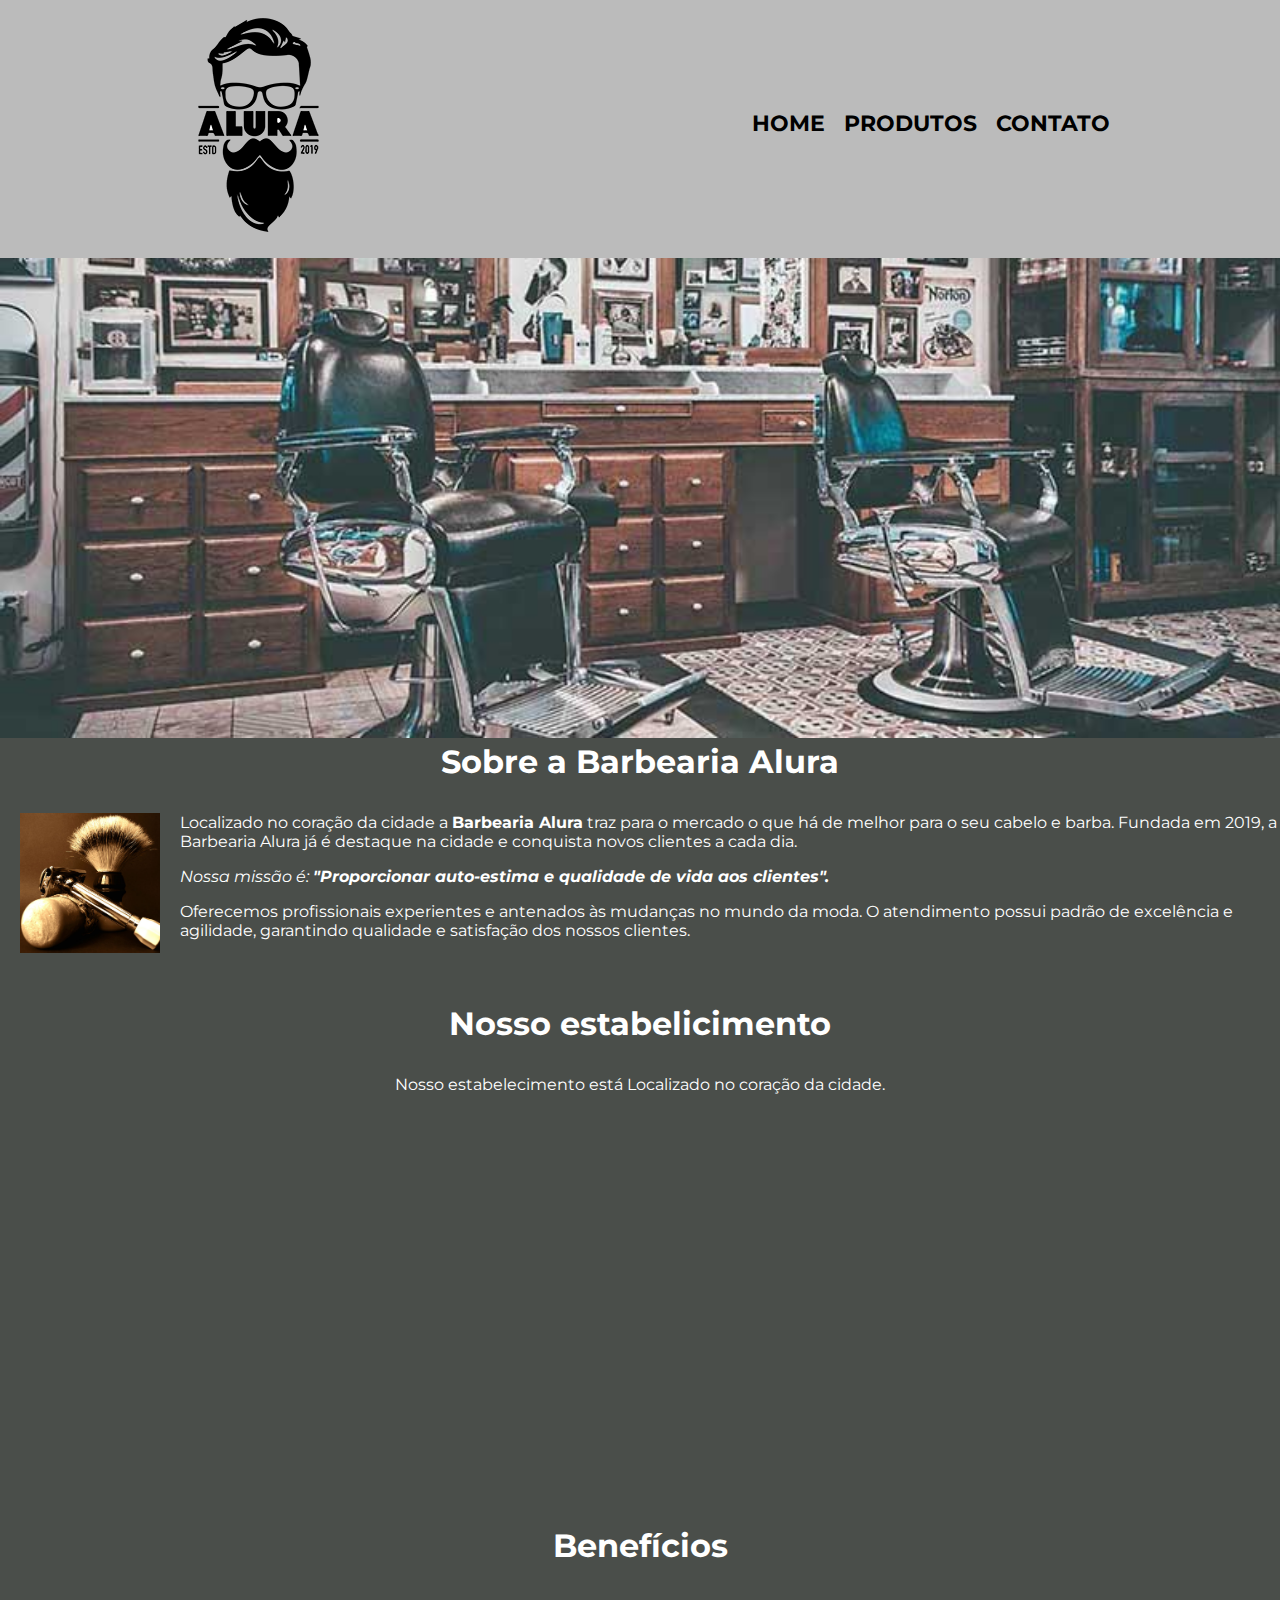
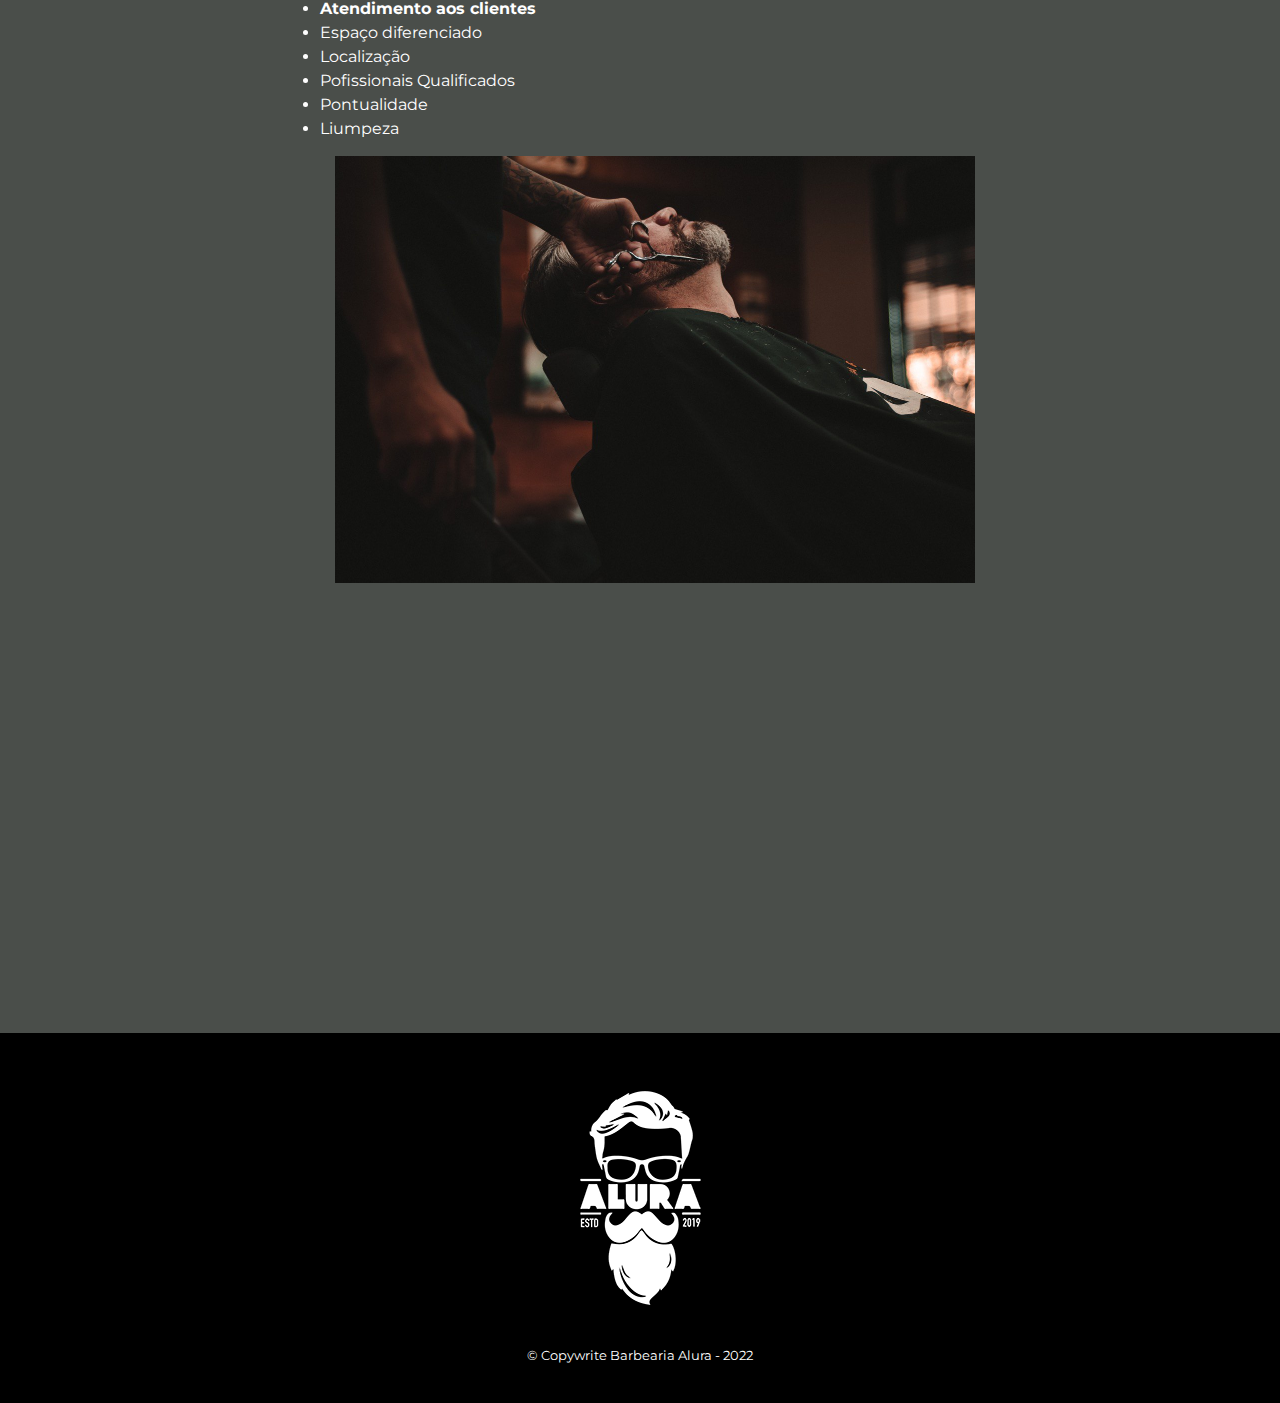
<file: index.html>
<!DOCTYPE  html>
<html lang="pt-br">
    <head> 
        <meta charset="UTF-8">
        <link rel="stylesheet" href="Assents/CSS/style.css">
        <link rel="stylesheet" href="Assents/CSS/menu.css">
        <link href="https://fonts.googleapis.com/css2?family=Montserrat&display=swap" rel="stylesheet">
        <title>Barbearia Alura </title>
    </head>
    <body>
        <header>
            <div class="caixa">
                <h1> <img src="Assents/imagens/logo.png" alt="Logo Barbearia Alura"> </h1>
                <nav>
                    <ul>
                        <li><a href="../index.html">Home</a></li>
                        <li><a href="Assents/produto.html">Produtos</a></li>
                        <li><a href="Assents/Contato.html">Contato</a></li>
                    </ul>
                </nav>
            </div>
        </header>        
        <main>

            <img class="banner" src="Assents/imagens/banner.jpg">

            <section class="principal">
                <h2 class="titulo-principal"> Sobre a Barbearia Alura </h2>

                <img src="Assents/imagens/utensilios.jpg" class="utensilios" alt="Utensilios de um barbeiro">
                <p> Localizado no coração da cidade a <strong>Barbearia Alura</strong> traz para o mercado o que há de melhor para o seu cabelo e barba. Fundada em 2019, a Barbearia Alura já é destaque na cidade e conquista novos clientes a cada dia.</p>

                <p id= "missão"> <em> Nossa missão é: <strong>"Proporcionar auto-estima e qualidade de vida aos clientes".</strong></em></p>

                <p>Oferecemos profissionais experientes e antenados às mudanças no mundo da moda. O atendimento possui padrão de excelência e agilidade, garantindo qualidade e satisfação dos nossos clientes.</p>
            </section>

            <section class="mapa">
                <h3 class="titulo-principal">Nosso estabelicimento</h3>
                <p>Nosso estabelecimento está Localizado no coração da cidade.</p>
                <iframe src="https://www.google.com/maps/embed?pb=!1m18!1m12!1m3!1d3656.448598130907!2d-46.634653385542414!3d-23.588239368469353!2m3!1f0!2f0!3f0!3m2!1i1024!2i768!4f13.1!3m3!1m2!1s0x94ce5a2b2ed7f3a1%3A0xab35da2f5ca62674!2sCaelum%20-%20Escola%20de%20Tecnologia!5e0!3m2!1spt-BR!2sbr!4v1580916426151!5m2!1spt-BR!2sbr" width="100%" height="300" frameborder="0" style="border:0;" allowfullscreen=""></iframe>

                 
            </section>

            <section class="beneficios">
                <h3 class="titulo-principal">Benefícios</h3>
                <div class="conteudo-beneficios">
                    <ul class="lista-beneficios">
                        <li class="itens">Atendimento aos clientes</li>
                        <li class="itens">Espaço diferenciado</li>
                        <li class="itens">Localização</li>
                        <li class="itens">Pofissionais Qualificados</li>
                        <li class="itens">Pontualidade</li>
                        <li class="itens">Liumpeza</li>
                    </ul>
                    
                    <img src="Assents/imagens/beneficios.jpg" class="imagembeneficios">
                    
                </div>

                <div class="video">
                    <iframe width="560" height="315" src="https://www.youtube.com/embed/wcVVXUV0YUY" frameborder="0" allow="accelerometer; autoplay; encrypted-media; gyroscope; picture-in-picture" allowfullscreen></iframe>
                </div>
            
            </section>

        </main>
        <footer>
            <img src="Assents/imagens/logo-branco.png">
            <p class="Copywrite">&copy; Copywrite Barbearia Alura - 2022</p>
        </footer>

    </body> 

    </html>
</file>
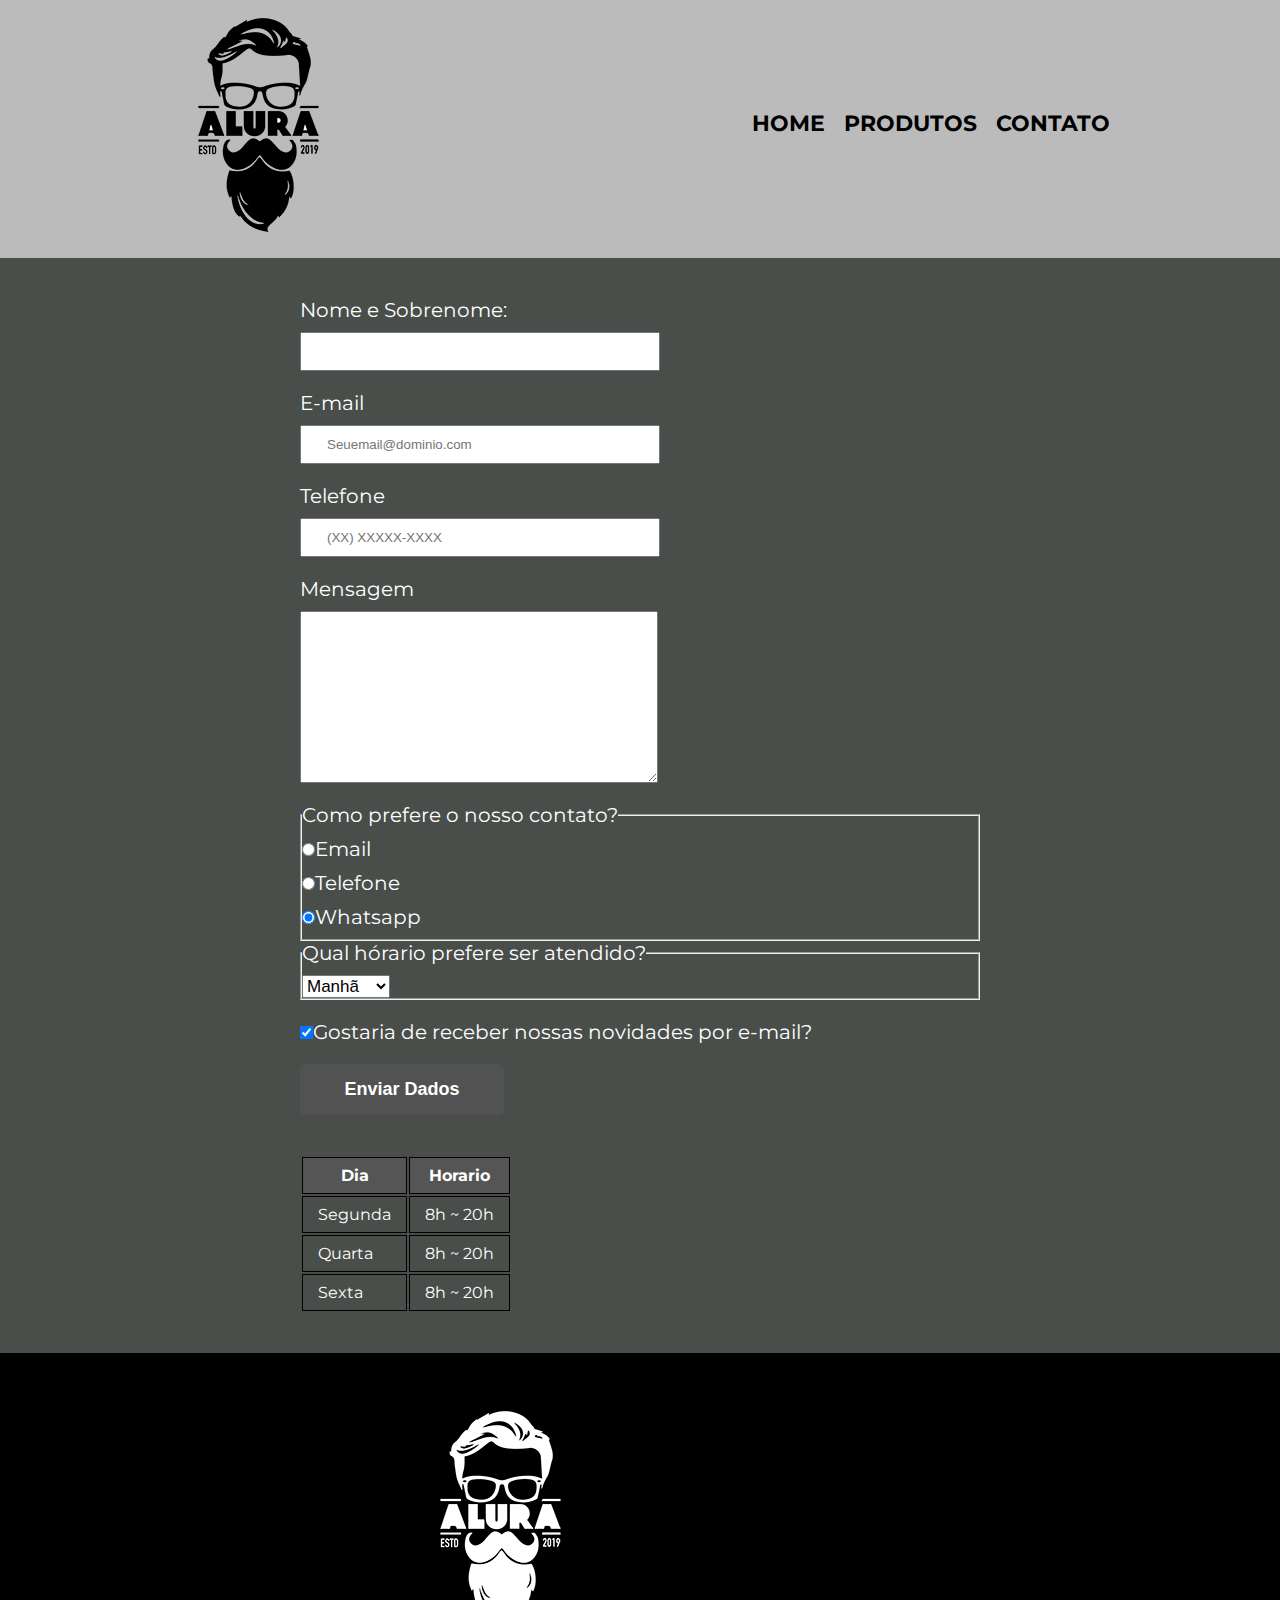
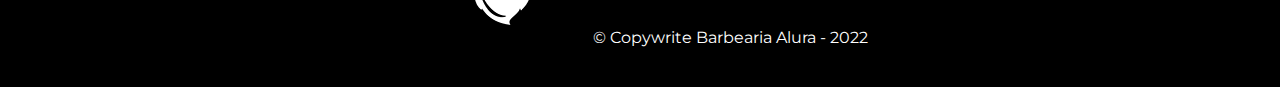
<file: Assents/contato.html>
<!DOCTYPE html>
<html lang="pt-BR">
<head>
    <head>
        <meta charset="UTF-8">
        <meta http-equiv="X-UA-Compatible" content="IE=edge">
        <meta name="viewport" content="width=device-width">
        <link rel="stylesheet" href="CSS/style.css">
        <link rel="stylesheet" href="CSS/menu.css">
        <link rel="stylesheet" href="CSS/contato.css">
        <link href="https://fonts.googleapis.com/css2?family=Montserrat&display=swap" rel="stylesheet">
        <title>Contato - Barbearia Alura</title>
    </head>
<body>
    <header>
        <div class="caixa">
            <h1> <img src="imagens/logo.png" alt="Logo da Barbearia Alura"> </h1>
            <nav>
                <ul>
                    <li><a href="../index.html">Home</a></li>
                    <li><a href="./produto.html">Produtos</a></li>
                    <li><a href="./Contato.html">Contato</a></li>
                </ul>
            </nav>
        </div>
    </header>
    <main>
        <form>
            <label for="nomesobrenome">Nome e Sobrenome:</label>
            <input type="text" id="nomesobrenome" class="input-padrao" required>

            <label form="email">E-mail</label>
            <input type="email" id="email" class="input-padrao" required placeholder="Seuemail@dominio.com">

            <label for="telefone">Telefone</label>
            <Input type="tel" id="telefone" class="input-padrao" required placeholder="(XX) XXXXX-XXXX ">
            
            <label for="mensagem">Mensagem</label>
            <textarea cols="70" rows="10" id="mensagem" class="input-padrao"></textarea>

            <fieldset>

                <legend>Como prefere o nosso contato?</legend>

                <label for="radio-email"><input type="radio" name="contato" value="email" id="radio-email" >Email</label>
                

                <label for="radio-telefone"><input type="radio" name="contato" value="email" id="radio-telefone">Telefone</label>
                

                <label for="radio-whatsapp"><input type="radio" name="contato" value="Whatsapp" id="radio-whatsapp" checked>Whatsapp</label>
                
            </fieldset>

            <fieldset>
                <legend>Qual hórario prefere ser atendido?</legend>
                <Select id="select">
                    <option>Manhã</option>
                    <option>Tarde</option>
                    <option>Noite</option>
                </Select>
            </fieldset>


            <label class="checkbox"><input type="checkbox" checked>Gostaria de receber nossas novidades por e-mail?</label>


            <input type="submit" value="Enviar Dados" class="enviar">
        </form>
        <table>
            <thead>
                <tr>
                    <th>Dia</th>
                    <th>Horario</th>
                </tr>
            </thead>
            <tbody>
                <tr>
                    <td>Segunda</td>
                    <td>8h ~ 20h</td>
                </tr>
                <tr>
                    <td>Quarta</td>
                    <td>8h ~ 20h</td>
                </tr>
                <tr>
                    <td>Sexta</td>
                    <td>8h ~ 20h</td>
                </tr>
        </tbody>
        </table>
    </main>
    <footer>
        <img src="imagens/logo-branco.png" alt="Logo da Barbearia Alura>
        
        <p class="Copywrite"> &copy; Copywrite Barbearia Alura - 2022</p>
    </footer>
</div>
</body>
</html>
</file>
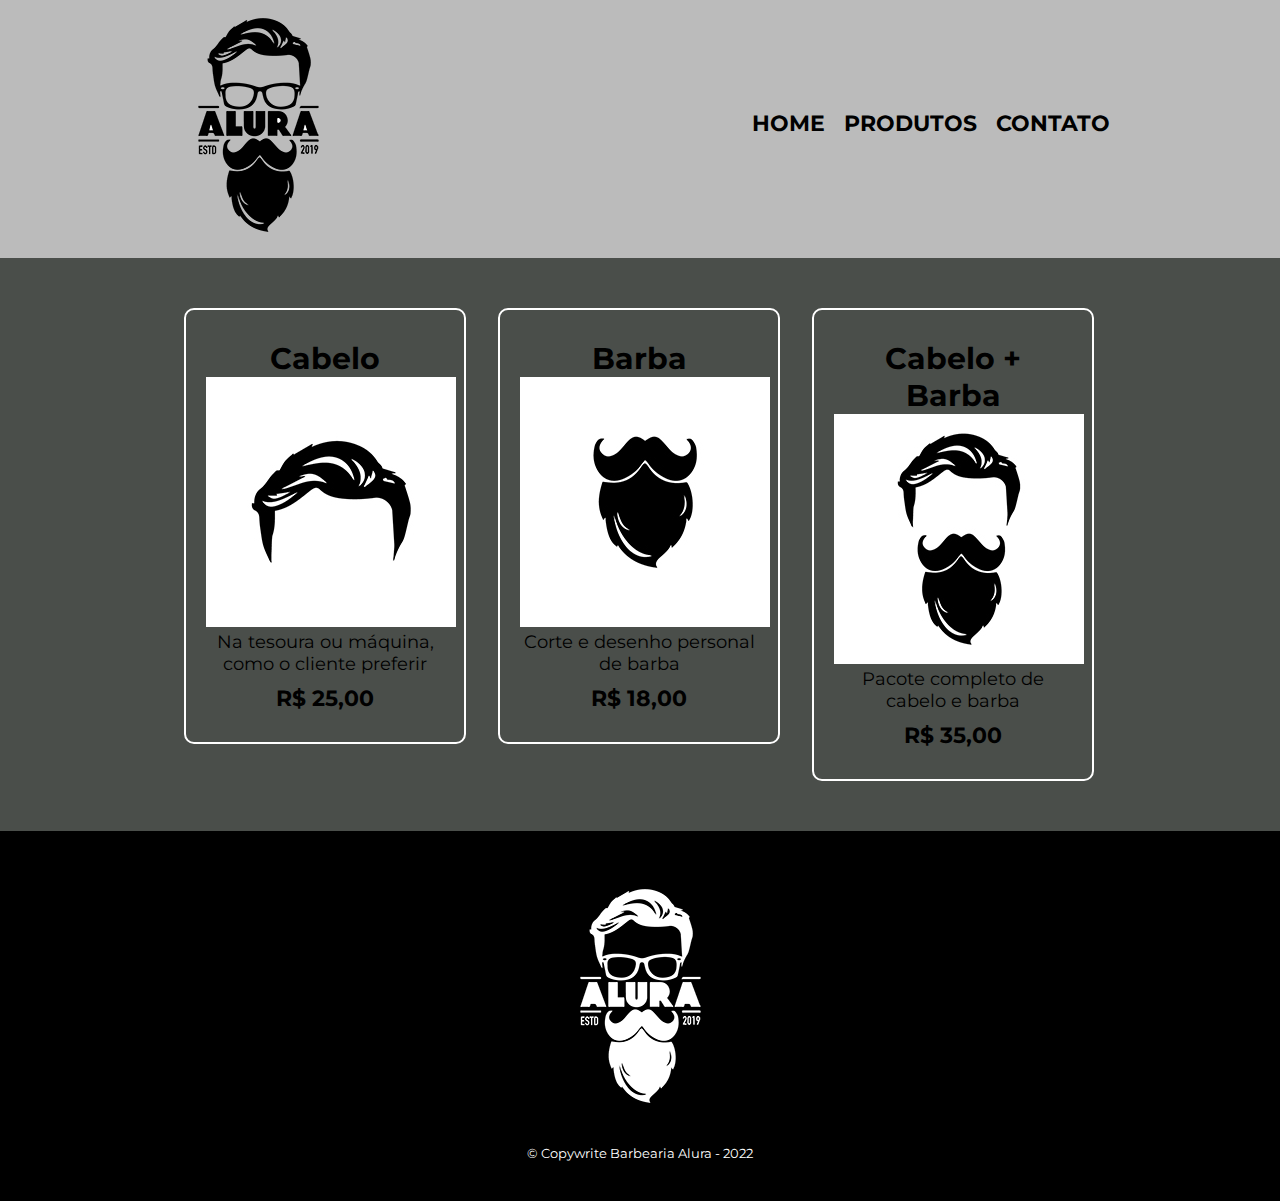
<file: Assents/produto.html>
<!DOCTYPE html>
<html lang="pt-BR">
<head>
        <meta charset="UTF-8">
        <meta http-equiv="X-UA-Compatible" content="IE=edge">
        <meta name="viewport" content="width=device-width, initial-scale=1.0">
        <title>Produtos - Barbearia Alura</title>
        <link rel="stylesheet" href="CSS/style.css">
        <link rel="stylesheet" href="CSS/menu.css">
        <link rel="stylesheet" href="CSS/produto.css">
        <link href="https://fonts.googleapis.com/css2?family=Montserrat&display=swap" rel="stylesheet">
</head>
<body>
    <header>
        <div class="caixa">
            <h1> <img src="imagens/logo.png" alt="Logo Barbearia Alura"> </h1>
            <nav>
                <ul>
                    <li><a href="../index.html">Home</a></li>
                    <li><a href="./produto.html">Produtos</a></li>
                    <li><a href="./Contato.html">Contato</a></li>
                </ul>
            </nav>
        </div>
    </header>

    <div>
        <main>
            <ul class="produtos">
                <li>
                    <h2>Cabelo</h2>
                    <img src="imagens/cabelo.jpg">
                    <p class="produto-descricao">Na tesoura ou máquina, como o cliente preferir</p>
                    <p class="produtos-preco">R$ 25,00</p>
                
                </li>
                <li>
                    <h2>Barba</h2>
                    <img src="imagens/barba.jpg">
                    <p class="produto-descricao">Corte e desenho personal de barba</p>
                    <p class="produtos-preco">R$ 18,00</p>
                </li>
                <li>
                    <h2>Cabelo + Barba</h2>
                    <img src="imagens/cabelo+barba.jpg">
                    <p class="produto-descricao">Pacote completo de cabelo e barba</p>
                    <p class="produtos-preco">R$ 35,00</p>
                </li>
            </ul>
        </maain>
    </div>
    <div>
        <footer>
            <img src="imagens/logo-branco.png">
            <p class="Copywrite">&copy; Copywrite Barbearia Alura - 2022</p>
        </footer>
    </div>
</body>
</html>
</file>
<file: Assents/CSS/style.css>
/* Css da pagina Produtos*/
*{
    padding: 0;
    margin: 0%;
}

body{
    font-family: 'Montserrat', sans-serif;
}

main{
    background: linear-gradient( rgb(74, 78, 74), rgb(74, 78, 74) );
    color:#FFFFFF;
}

.banner{
    width: 100%;
    margin: 0;
    padding: 0;
}

.titulo-principal{
    text-align: center;
    font-size:2em;
    margin: 0 0 1em;
    clear: left;
}

.principal p{
    margin: 0 0 1em;
}

.principal strong{
    font-weight: bold;
}
.principal em{
    font-style: italic;
}

.utensilios{
    width: 140px;
    float: left;
    margin: 0 20px 0 20px;
}

.mapa{
    padding: 3em 0;
}

.mapa p{
    margin:0 0 2em;
    text-align: center;
}

.beneficios{
    padding: 3em 0;
}

.conteudo-beneficios{
    width: 640px;
    margin: 0 auto;
}

.lista-beneficios{
    width: 50%;
    display: inline-block;
    align-items: center;
}

.itens{
    line-height: 1.5;

}

.itens:first-child{
    font-weight: bold;
}

.imagembeneficios{
    width: 100%;
    padding: 15px;
}


.video{
     width: 560px;
     margin: 2em auto;
}

footer{
    text-align: center;
	background-color: #000000;
    color:#FFFFFF;
    padding: 40px 0;
}

.Copywrite{
    color: #FFFFFF;
    font-size: 13px;
    margin: 20px 0 0;
}

@media screen and (max-width: 480px){
    .caixa, .principal, .conteudo-beneficios {
        width: auto;
    }

}
</file>
<file: Assents/CSS/menu.css>
header{
    background:#BBBBBB;
}
 
.caixa{
    position: relative;
    width: 940px;
    margin: 0 auto;
}
nav{
    position: absolute;
    top: 110px;
    right: 0;
}

nav li {
    display: inline;
    margin: 0 0 0 15px;
}

nav a {
    text-transform: uppercase;
    color:black;
    font-weight:bold;
    font-size: 22px;
    text-decoration: none;
}

nav a:hover{
    color:#c79c19;
    text-decoration: underline;

}
</file>
<file: Assents/CSS/contato.css>
body{
    background: linear-gradient( rgb(74, 78, 74), rgb(74, 78, 74) );
    color:#FFFFFF;
}

main {
    width: 940px;
    margin: 0 auto;
}

form {
    margin: 40px 130px ;
}

form label, form legend {
    display:block;
    font-size: 20px;
    margin: 0 0 10px;
}

.input-padrao  {
    display: block;
    margin: 0 0 20px;
    padding: 10px 25px;
    width: 45%;
}

#select{
    width: 13%;
    font-size: 17px;
}

.checkbox{
    margin: 20px 0 ;
}

.enviar{
    width: 30%;
    padding: 15px 0;
    background:rgb(82, 82, 82);
    color:white;
    font-weight:bold;
    font-size: 18px; 
    border: none;
    border-radius: 5px;
    transition: 1s all;
    cursor:pointer;
}

.enviar:hover{
    background:rgb(0, 0, 0);
    transform: scale(1.2);
}

table{
    margin: 40px 130px;
}

thead{
    background: #555555;
    color: white;
    font-weight: bold;
}

td,th{
    border: 1px solid #000000;
    padding: 8px 15px;
}
</file>
<file: Assents/CSS/produto.css>
main{

    background: linear-gradient( rgb(74, 78, 74), rgb(74, 78, 74) );
    color:#000000;
}

.produtos{
    width: 940px;
    margin: 0 auto;
    padding: 50px 0 ;
}

.produtos li {
    display: inline-block;
    text-align: center;
    width: 30%;
    vertical-align: top;
    margin: 0 1.5%;
    padding: 30px 20px;
    box-sizing: border-box;
    border: 2px solid #FFFFFF;
    border-radius: 10px;
}

.produtos li:hover{
    border-color:#c79c19;
    
}

.produtos li:hover h2{
    font-size: 35px;
}

.produtos li:active{
    border-color: #088c19;
}

.produtos h2{
    font-size: 30px;
    font-weight: bold;
}

.produto-descricao{
    font-size: 18px;
}

.produtos-preco{
    font-size: 22px;
    font-weight: bold;
    margin-top: 10px;
}
</file>
